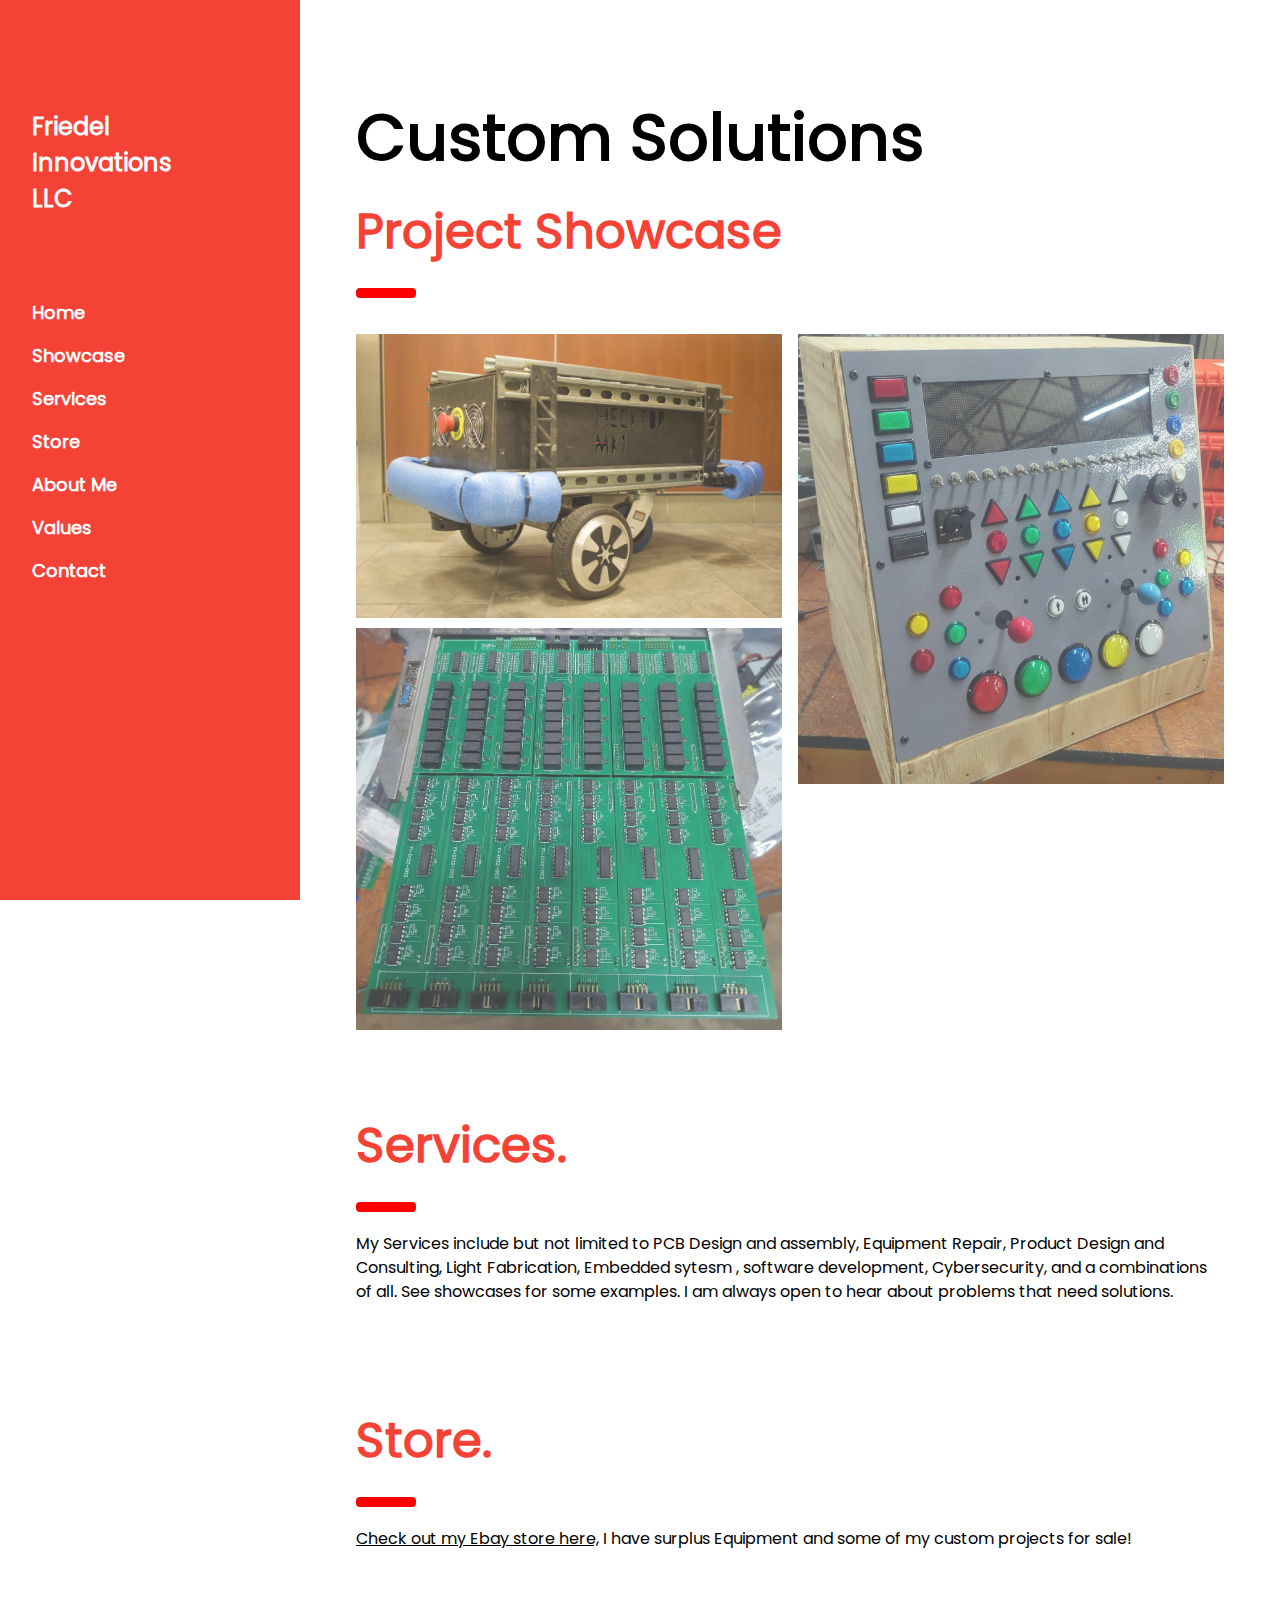
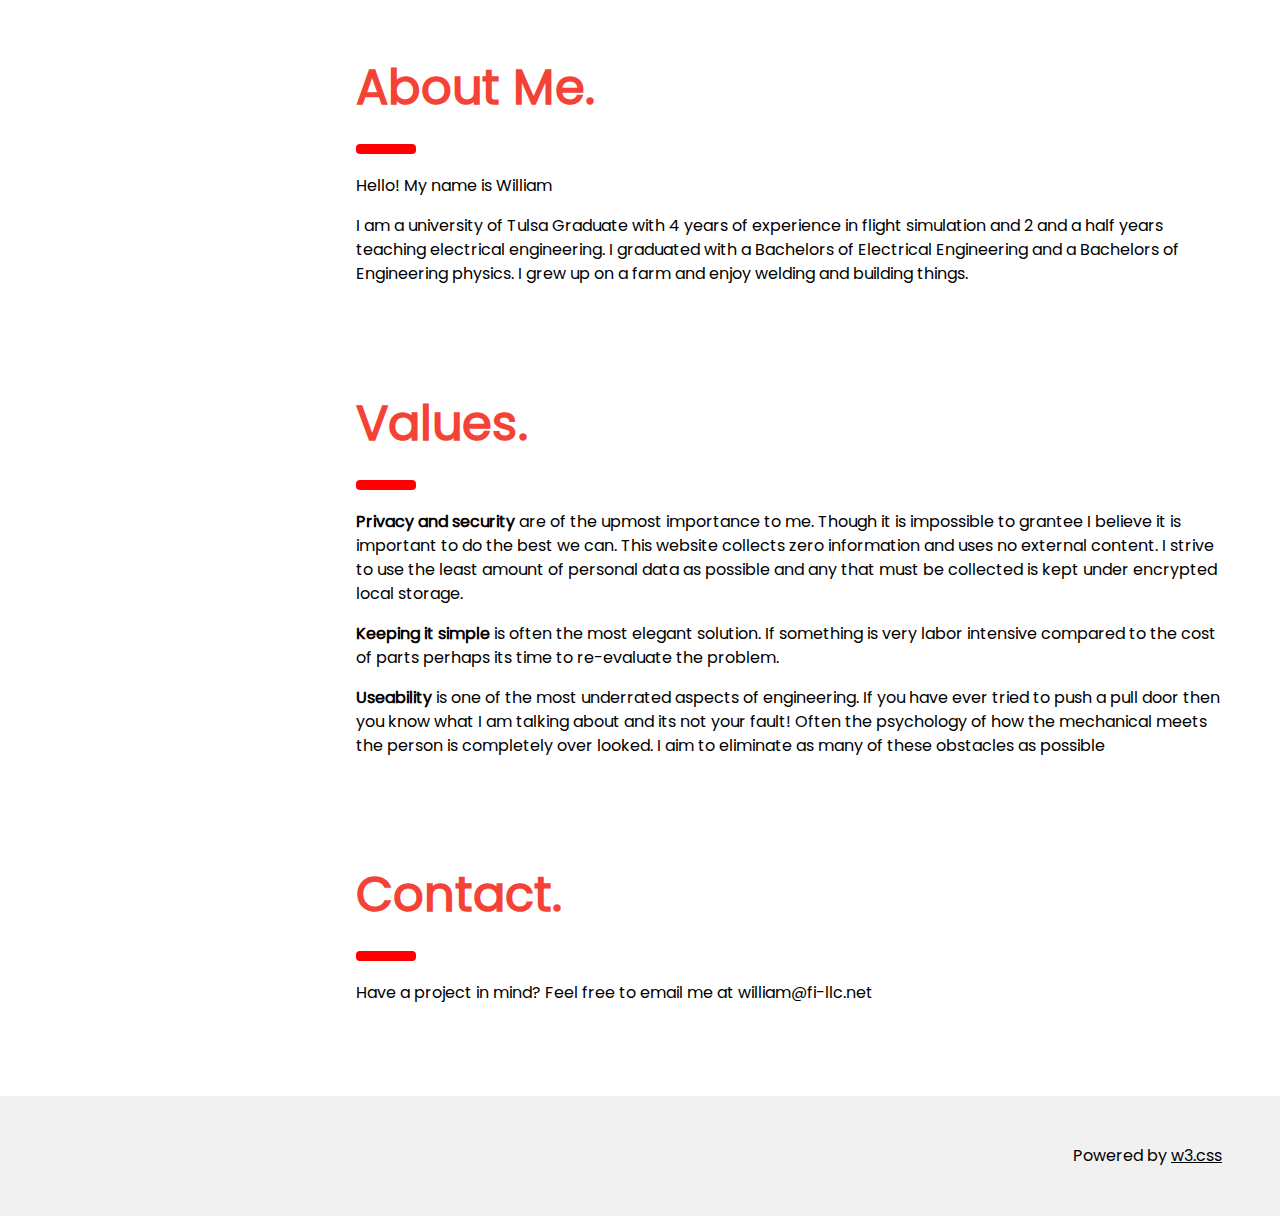
<file: index.html>
<!DOCTYPE html>
<html lang="en">
<head>
<title>FI-LLC</title>
<meta charset="UTF-8">
<meta name="viewport" content="width=device-width, initial-scale=1">
<link rel="stylesheet" href="w3.css">
<link rel="stylesheet" href="gf.css">
<style>
body,h1,h2,h3,h4,h5 {font-family: "Poppins", sans-serif}
body {font-size:16px;}
.w3-half img{margin-bottom:-6px;margin-top:16px;opacity:0.8;cursor:pointer}
.w3-half img:hover{opacity:1}
</style>
</head>
<body>

<!-- Sidebar/menu -->
<nav class="w3-sidebar w3-red w3-collapse w3-top w3-large w3-padding" style="z-index:3;width:300px;font-weight:bold;" id="mySidebar"><br>
  <a href="javascript:void(0)" onclick="w3_close()" class="w3-button w3-hide-large w3-display-topleft" style="width:100%;font-size:22px">Close Menu</a>
  <div class="w3-container">
    <h3 class="w3-padding-64"><b>Friedel<br>Innovations<br>LLC</b></h3>
  </div>
  <div class="w3-bar-block">
    <a href="#" onclick="w3_close()" class="w3-bar-item w3-button w3-hover-white">Home</a> 
    <a href="#showcase" onclick="w3_close()" class="w3-bar-item w3-button w3-hover-white">Showcase</a> 
    <a href="#services" onclick="w3_close()" class="w3-bar-item w3-button w3-hover-white">Services</a> 
    <a href="#store" onclick="w3_close()" class="w3-bar-item w3-button w3-hover-white">Store</a> 
    <a href="#about" onclick="w3_close()" class="w3-bar-item w3-button w3-hover-white">About Me</a> 
    <a href="#values" onclick="w3_close()" class="w3-bar-item w3-button w3-hover-white">Values</a> 
    <a href="#contact" onclick="w3_close()" class="w3-bar-item w3-button w3-hover-white">Contact</a>
  </div>
</nav>

<!-- Top menu on small screens -->
<header class="w3-container w3-top w3-hide-large w3-red w3-xlarge w3-padding">
  <a href="javascript:void(0)" class="w3-button w3-red w3-margin-right" onclick="w3_open()">☰</a>
  <span>Friedel Innovations LLC</span>
</header>

<!-- Overlay effect when opening sidebar on small screens -->
<div class="w3-overlay w3-hide-large" onclick="w3_close()" style="cursor:pointer" title="close side menu" id="myOverlay"></div>

<!-- !PAGE CONTENT! -->
<div class="w3-main" style="margin-left:340px;margin-right:40px">

  <!-- Header -->
  <div class="w3-container" style="margin-top:80px" id="showcase">
    <h1 class="w3-jumbo"><b>Custom Solutions</b></h1>
    <h1 class="w3-xxxlarge w3-text-red"><b>Project Showcase</b></h1>
    <hr style="width:50px;border:5px solid red" class="w3-round">
  </div>
  
  <!-- Photo grid (modal) -->
  <div class="w3-row-padding">
    <div class="w3-half">
      <img src="images/mrtp.png" style="width:100%" onclick="onClick(this)" alt="Robotic Test Platform">
      <img src="images/custpcb.jpeg" style="width:100%" onclick="onClick(this)" alt="Custom Circuit board">
      <!-- <img src="images/mrtp.png" style="width:100%" onclick="onClick(this)" alt="White walls with designer chairs"> -->
    </div>

    <div class="w3-half">
      <img src="images/bbybtnbrd.jpeg" style="width:100%" onclick="onClick(this)" alt="My childs custom toy">
      <!-- <img src="images/mrtp.png" style="width:100%" onclick="onClick(this)" alt="Bedroom and office in one space">
      <img src="images/mrtp.png" style="width:100%" onclick="onClick(this)" alt="Scandinavian design"> -->
    </div>
  </div>

  <!-- Modal for full size images on click-->
  <div id="modal01" class="w3-modal w3-black" style="padding-top:0" onclick="this.style.display='none'">
    <span class="w3-button w3-black w3-xxlarge w3-display-topright">×</span>
    <div class="w3-modal-content w3-animate-zoom w3-center w3-transparent w3-padding-64">
      <img id="img01" class="w3-image">
      <p id="caption"></p>
    </div>
  </div>

  <!-- Services -->
  <div class="w3-container" id="services" style="margin-top:75px">
    <h1 class="w3-xxxlarge w3-text-red"><b>Services.</b></h1>
    <hr style="width:50px;border:5px solid red" class="w3-round">
    <p>My Services include but not limited to PCB Design and assembly, Equipment Repair, Product Design and Consulting, Light Fabrication, Embedded sytesm
       , software development, Cybersecurity, and a combinations of all.  See showcases for some examples.  I am always open to hear about problems that need solutions.</p>
  </div>

    <!-- Store -->
    <div class="w3-container" id="store" style="margin-top:75px">
      <h1 class="w3-xxxlarge w3-text-red"><b>Store.</b></h1>
      <hr style="width:50px;border:5px solid red" class="w3-round">
      <p> <a href="https://www.ebay.com/usr/fi_surplus_and_scrap">Check out my Ebay store here,</a>  I have surplus Equipment and some of my custom projects for sale!</p>
      
      
    </div>
  
  <!-- About Me -->
  <div class="w3-container" id="about" style="margin-top:75px">
    <h1 class="w3-xxxlarge w3-text-red"><b>About Me.</b></h1>
    <hr style="width:50px;border:5px solid red" class="w3-round">
    <p>Hello! My name is William</p>
    <p>I am a university of Tulsa Graduate with 4 years of experience in flight simulation and 2 and a half years teaching electrical engineering.  I graduated with a
      Bachelors of Electrical Engineering and a Bachelors of Engineering physics.  I grew up on a farm and enjoy welding and building things.
    </p>
  </div>

  

  <!-- Values -->
  <div class="w3-container" id="values" style="margin-top:75px">
    <h1 class="w3-xxxlarge w3-text-red"><b>Values.</b></h1>
    <hr style="width:50px;border:5px solid red" class="w3-round">
    <p>
      <b>Privacy and security</b> are of the upmost importance to me.  Though it is impossible to grantee I believe it is important to do the best we can. 
      This website collects zero information and uses no external content.  I strive to use the least amount of personal data as possible and any 
      that must be collected is kept under encrypted local storage. 
    </p>
    <p>
      <b>Keeping it simple</b> is often the most elegant solution.  If something is very labor intensive compared to the cost of parts perhaps its 
      time to re-evaluate the problem.
    </p>
    <p>
      <b>Useability</b> is one of the most underrated aspects of engineering.  If you have ever tried to push a pull door then you know what I am
      talking about and its not your fault!  Often the psychology of how the mechanical meets the person is completely over looked.  I aim to eliminate
      as many of these obstacles as possible
    </p>
  </div>

  <div class="w3-row-padding">
    
  </div>
  
  <!-- Contact -->
  <div class="w3-container" id="contact" style="margin-top:75px">
    <h1 class="w3-xxxlarge w3-text-red"><b>Contact.</b></h1>
    <hr style="width:50px;border:5px solid red" class="w3-round">
    <p>Have a project in mind? Feel free to email me at william@fi-llc.net</p>
   
  </div>

<!-- End page content -->
</div>

<!-- W3.CSS Container -->
<div class="w3-light-grey w3-container w3-padding-32" style="margin-top:75px;padding-right:58px"><p class="w3-right">Powered by <a href="https://www.w3schools.com/w3css/default.asp" title="W3.CSS" target="_blank" class="w3-hover-opacity">w3.css</a></p></div>

<script>
// Script to open and close sidebar
function w3_open() {
  document.getElementById("mySidebar").style.display = "block";
  document.getElementById("myOverlay").style.display = "block";
}
 
function w3_close() {
  document.getElementById("mySidebar").style.display = "none";
  document.getElementById("myOverlay").style.display = "none";
}

// Modal Image Gallery
function onClick(element) {
  document.getElementById("img01").src = element.src;
  document.getElementById("modal01").style.display = "block";
  var captionText = document.getElementById("caption");
  captionText.innerHTML = element.alt;
}
</script>

</body>
</html>

<!-- Hello There!  want a job? email me at ghe338ek@fi-llc.net -->
</file>
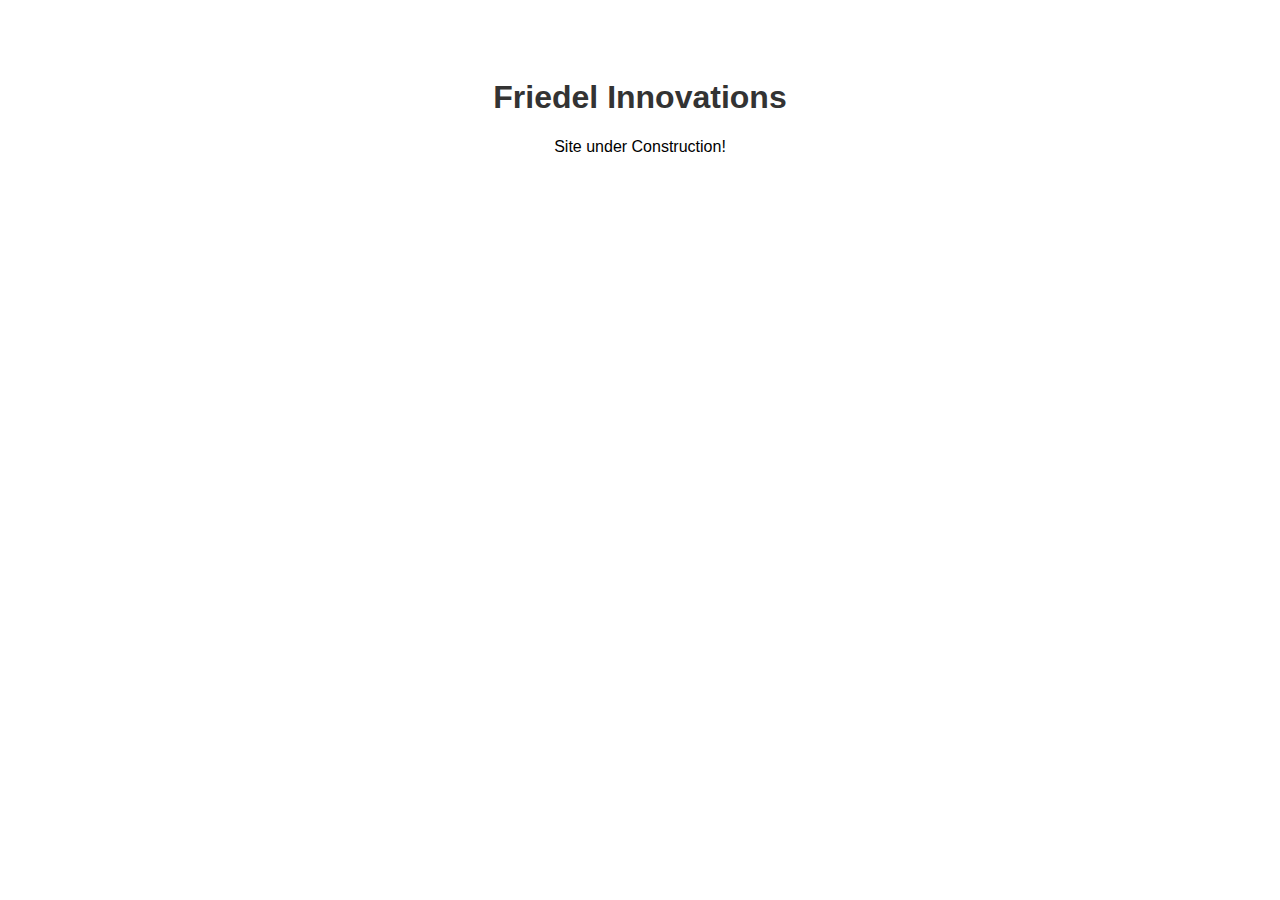
<file: construction.html>
<!DOCTYPE html>
<html lang="en">
<head>
    <meta charset="UTF-8">
    <meta name="viewport" content="width=device-width, initial-scale=1.0">
    <title>FI-LLC</title>
    <style>
        body {
            font-family: Arial, sans-serif;
            text-align: center;
            padding: 50px;
        }
        h1 {
            color: #333;
        }
    </style>
</head>
<body>
    <h1>Friedel Innovations</h1>
    <p>Site under Construction!</p>
</body>
</html>
</file>
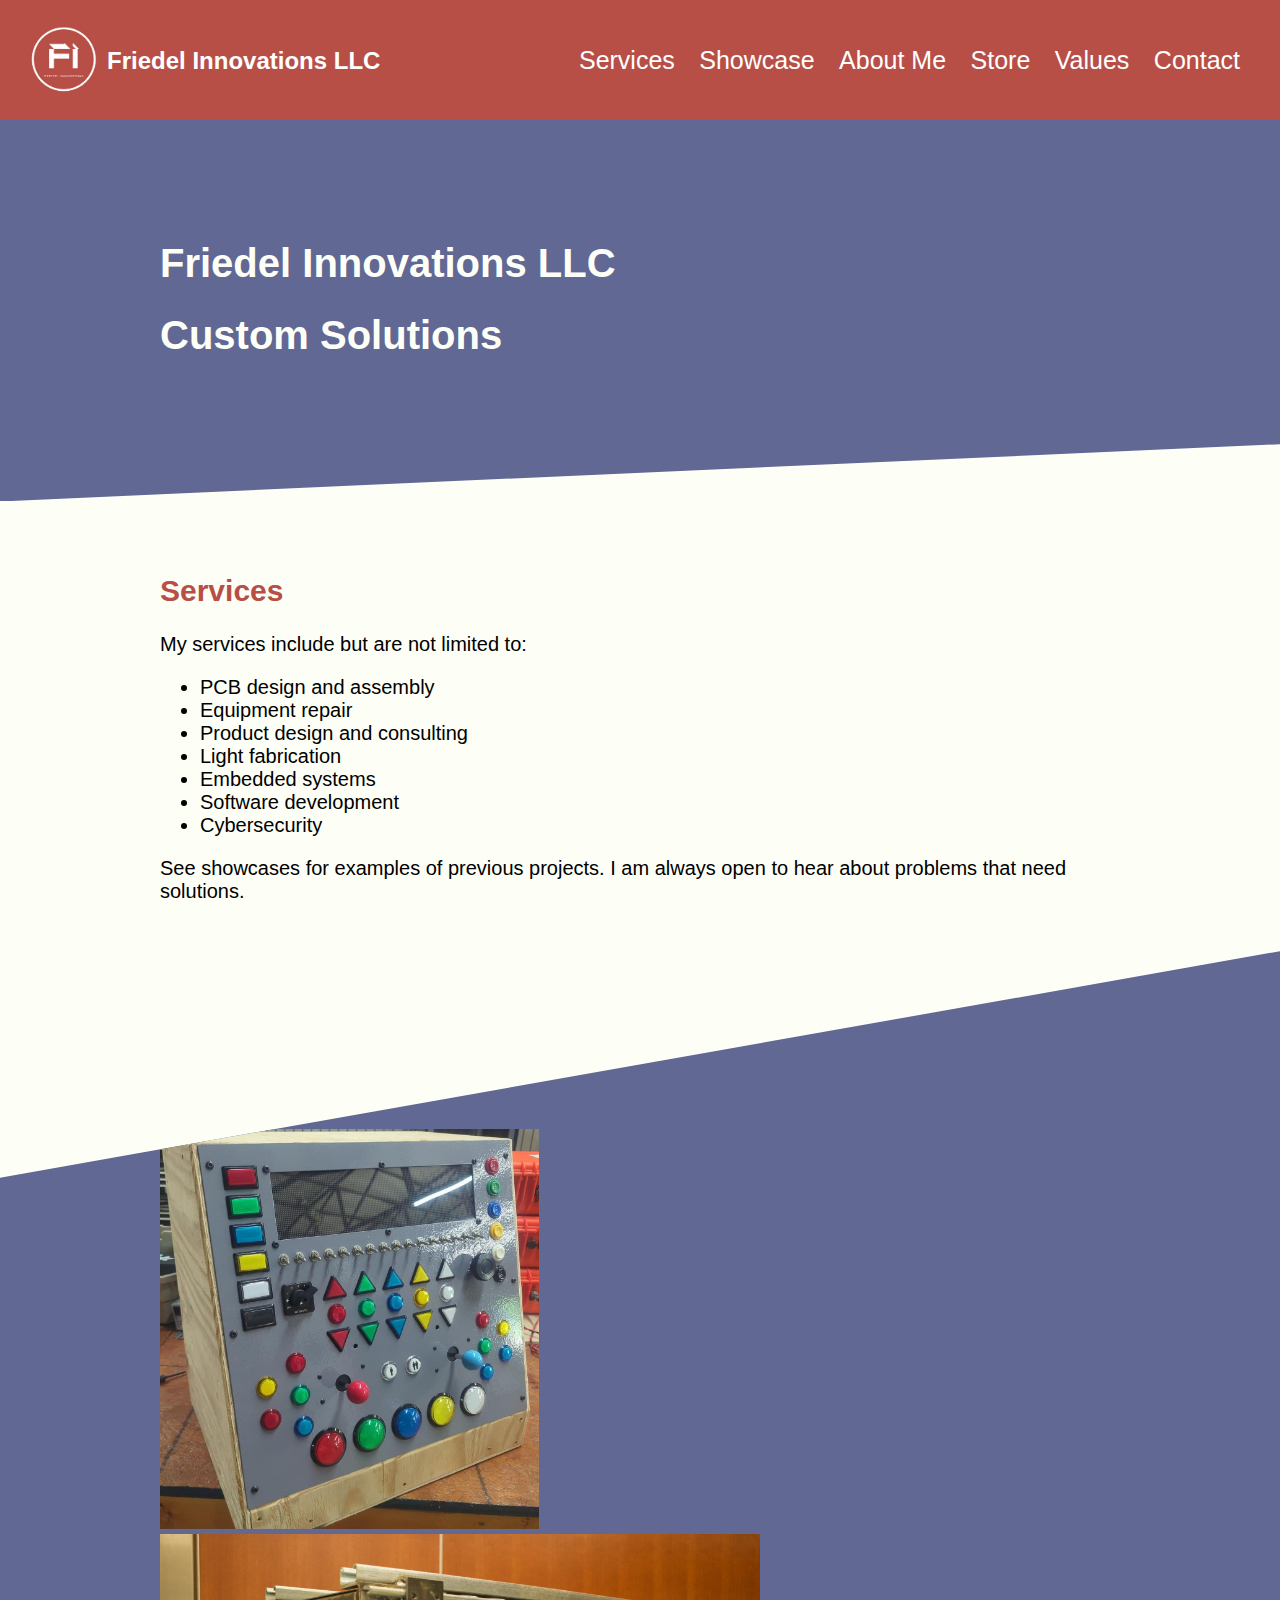
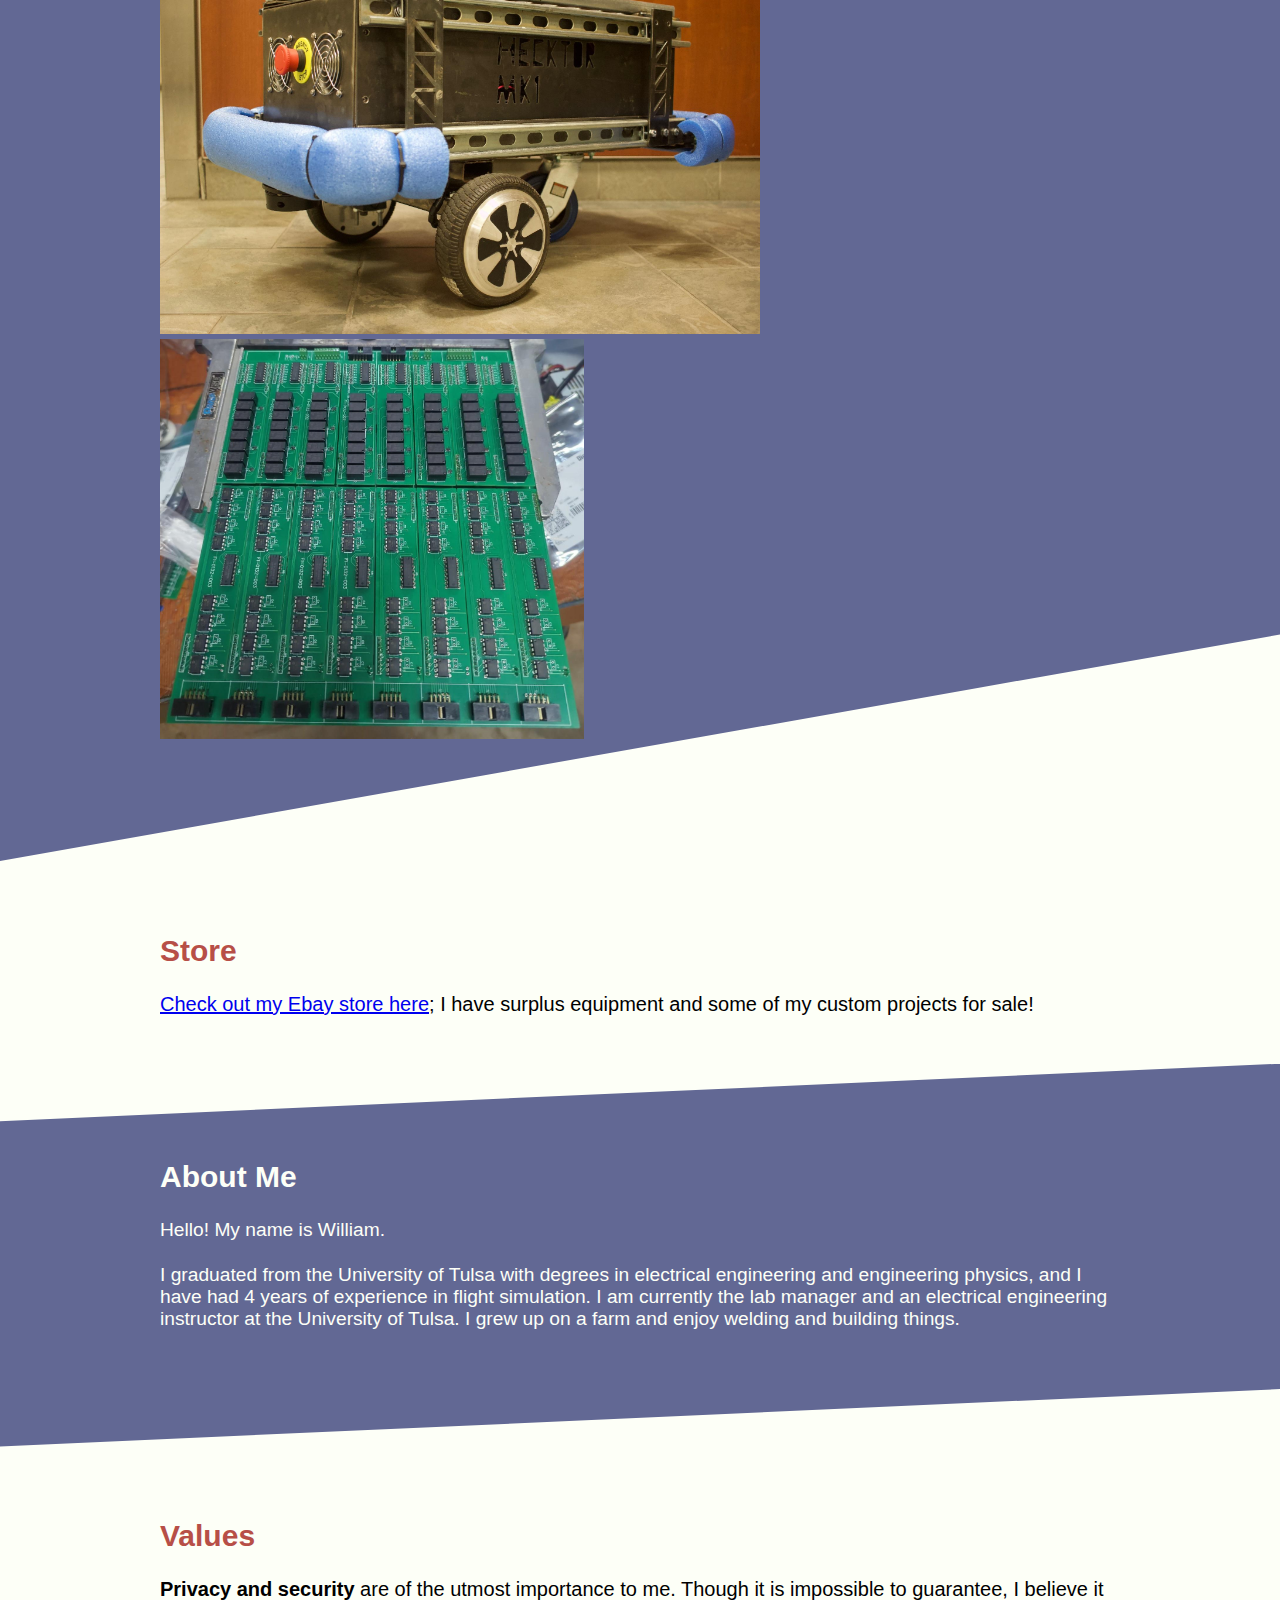
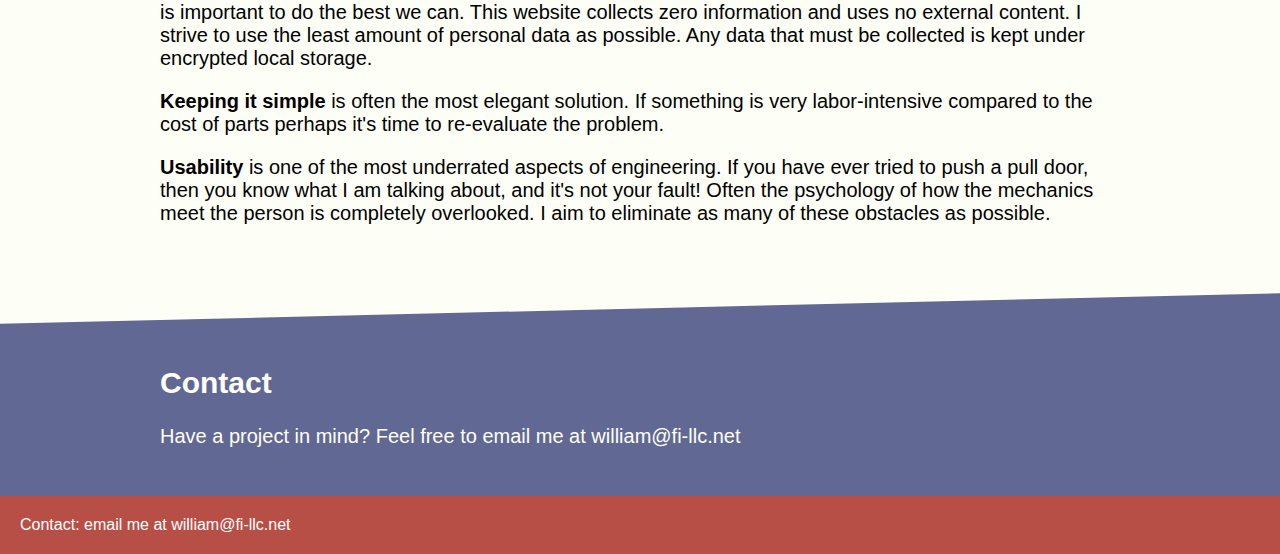
<file: Home.html>
<!DOCTYPE html>
<html>
	<head profile = "logo.jpg">
		<meta charset="UTF-8">
		<link rel = "icon" type = "image/png" href = "logo.jpg">
		<title>FI-LLC</title>
		<link rel = "stylesheet" type = "text/css" href = "styles.css">
		<meta name="viewport" content="width=device-width, initial-scale=1.0">
	</head>
	
	<body>
		<header>
			<div class = "logo"><a href = "Home.html"><img src = "logo1.jpg" height = 80 /><span>Friedel Innovations LLC</span></a></div>
			<div class = "links">
				<a href="#services">Services</a>
				<a href="showcase.html">Showcase</a>
				<a href="#about">About Me</a>
				<a href="#store">Store</a>
				<a href="#values">Values</a>
				<a href="#contact" >Contact</a>
			</div>
		</header>
			
		<main>
			<div class = "slanted-top-box">
				<br>
				<br>
				<h1> Friedel Innovations LLC</h1>
				<h1> Custom Solutions</h1>
				<br>
				<br>
				<br>
			</div>
			<div class = "text">
				<h2 id = "services">Services</h2>
					My services include but are not limited to: 
					<ul>
						<li>PCB design and assembly </li>
						<li>Equipment repair
						<li>Product design and consulting</li> 
						<li>Light fabrication</li>
						<li>Embedded systems</li>
						<li>Software development</li>
						<li>Cybersecurity</li>
					</ul>
					See showcases for examples of previous projects. 
					I am always open to hear about problems that need solutions.
			</div>
			<div class = "slanted-box">
				<br>
				<br>
				<h2 id = "showcase" style = "color: #FDFFF7;">Showcase</h2>
					<img src = "childsToy.jpeg" alt = "My child's toy" height = "400px">
					<img src = "RoboticTest.png" alt = "Robotic Test Platform" height = "400px">
					<img src = "custpcb.jpeg" alt = "Custom Circuit Board" height = "400px">
				<br>
				<br>
				<br>
				<br>
			</div>
			<div class = "text">
				<h2 id = "store">Store</h2>
					 <a href = "https://www.ebay.com/usr/fi_surplus_and_scrap">Check out my Ebay store here</a>; 
					 I have surplus equipment and some of my custom projects for sale!
			</div>
			<div class = "slanted-box">
				<br>
			<h2 id = "about" style = "color: #FDFFF7;">About Me</h2>
				<p> Hello! My name is William.</p>
				<br>
				<p>I graduated from the University of Tulsa with degrees in electrical engineering and engineering physics, and I have had 4 years of experience in flight simulation.
            	I am currently the lab manager and an electrical engineering instructor at the University of Tulsa.
            	I grew up on a farm and enjoy welding and building things.</p> 
				<br>
				<br>
				<br>
			</div>
			<div class = "text">
			<h2 id = "values">Values</h2>
				<p><b>Privacy and security</b> are of the utmost importance to me. 
				Though it is impossible to guarantee, I believe it is important to do the best we can. 
				This website collects zero information and uses no external content.
				<!-- i lost the game --!>
				I strive to use the least amount of personal data as possible. 
				Any data that must be collected is kept under encrypted local storage. </p>
				<p><b>Keeping it simple</b> is often the most elegant solution. 
				If something is very labor-intensive compared to the cost of parts perhaps it's time to re-evaluate the problem.</p>
				<p><b>Usability</b> is one of the most underrated aspects of engineering. 
				If you have ever tried to push a pull door, then you know what I am talking about, and it's not your fault! 
				Often the psychology of how the mechanics meet the person is completely overlooked. 
				I aim to eliminate as many of these obstacles as possible. </p>
			</div>
			<div class = "slanted-bottom-box">
			<h2 id = "contact" style = "color: #FDFFF7;">Contact</h2>
				Have a project in mind? Feel free to email me at william@fi-llc.net
			</div>
		</main>
		<footer>
			Contact: email me at william@fi-llc.net
		</footer>
	</body>
</html>

<!-- Hello there! Want a job? Email me at ghe338ek@fi-llc.net -->
</file>
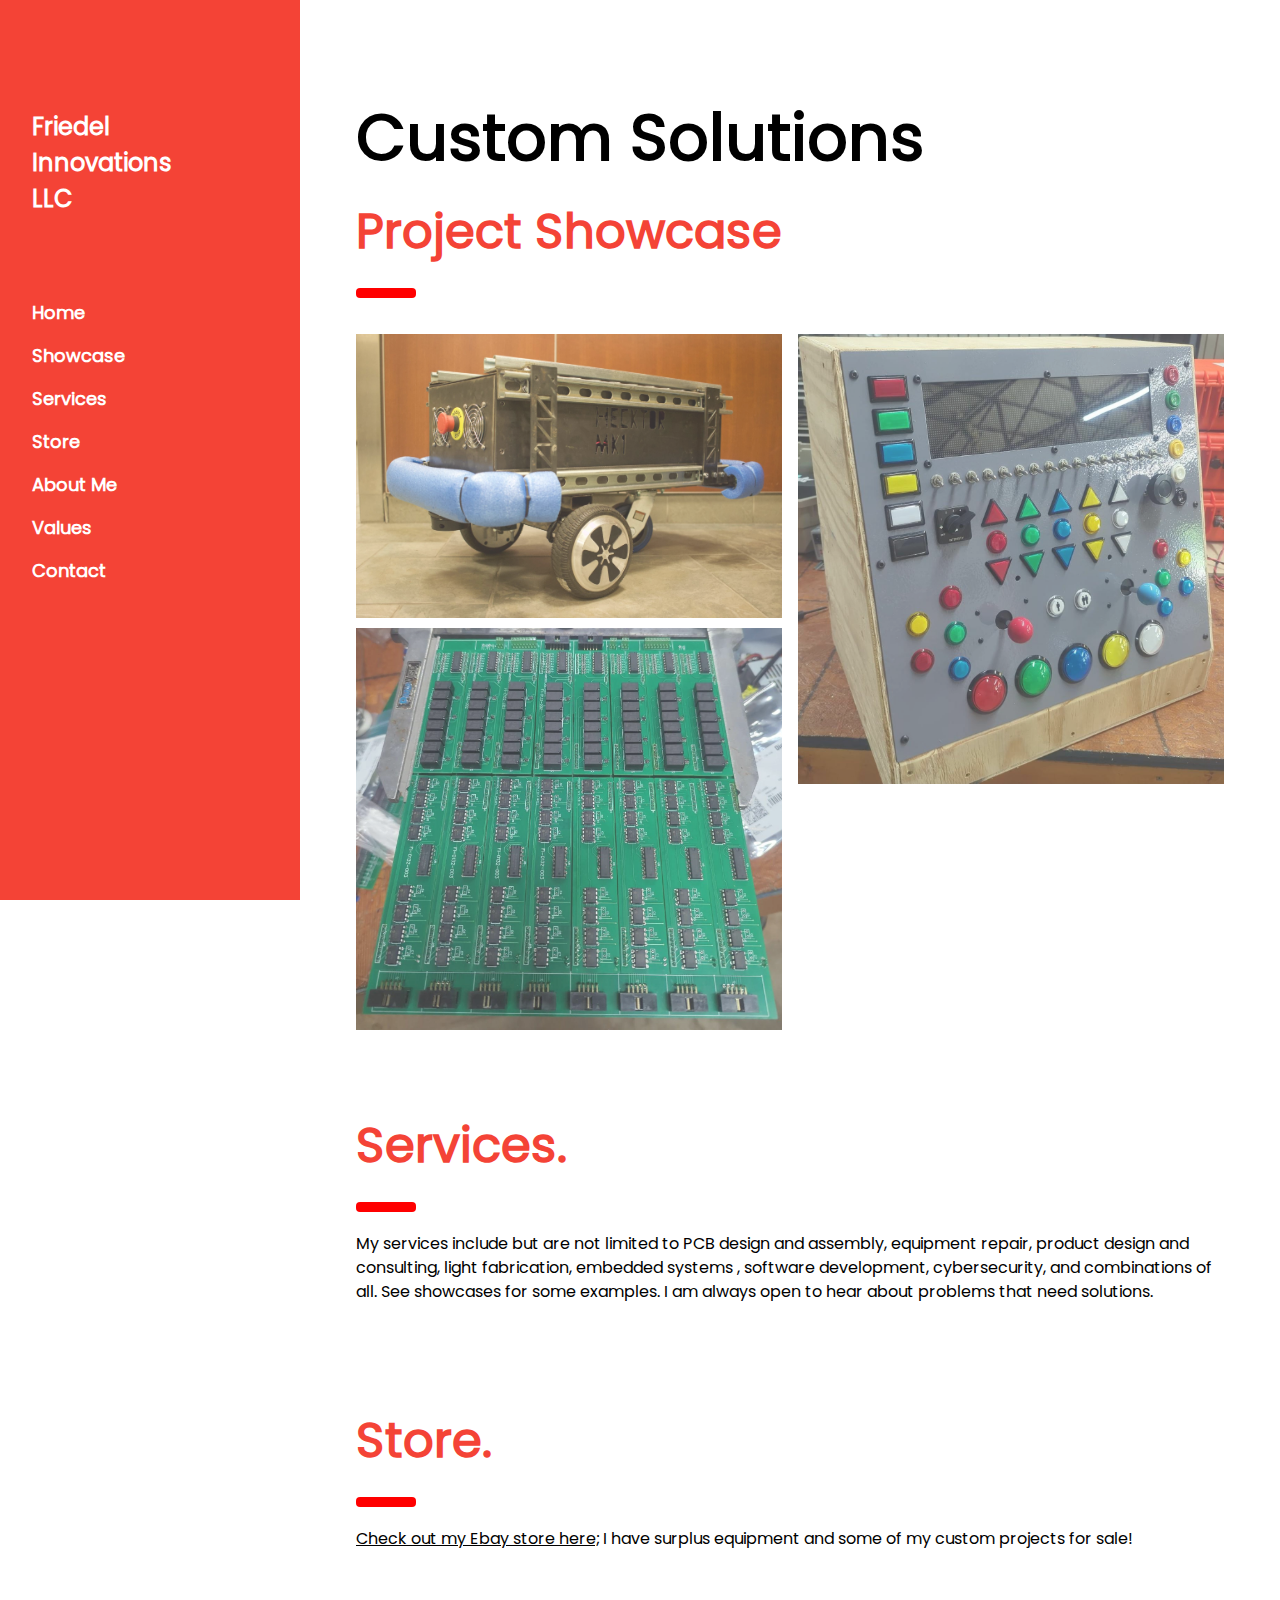
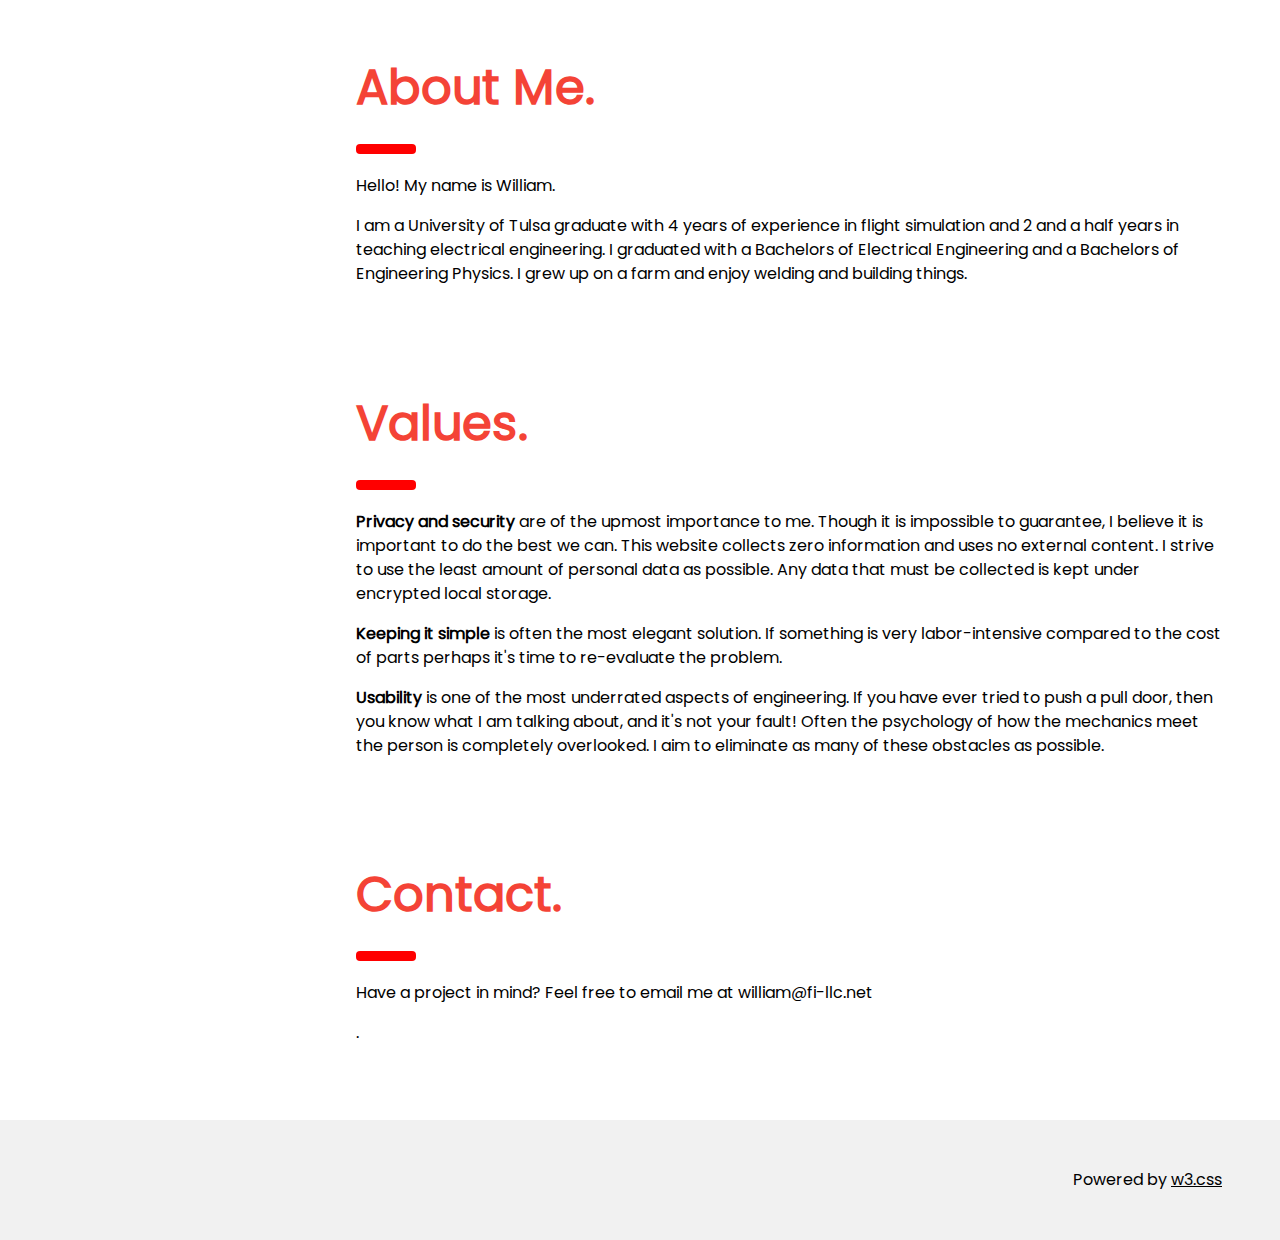
<file: main.html>
<!DOCTYPE html>
<html lang="en">
<head>
<title>FI-LLC</title>
<meta charset="UTF-8">
<meta name="viewport" content="width=device-width, initial-scale=1">
<link rel="stylesheet" href="w3.css">
<link rel="stylesheet" href="gf.css">
<style>
body,h1,h2,h3,h4,h5 {font-family: "Poppins", sans-serif}
body {font-size:16px;}
.w3-half img{margin-bottom:-6px;margin-top:16px;opacity:0.8;cursor:pointer}
.w3-half img:hover{opacity:1}
</style>
</head>
<body>

<!-- Sidebar/menu -->
<nav class="w3-sidebar w3-red w3-collapse w3-top w3-large w3-padding" style="z-index:3;width:300px;font-weight:bold;" id="mySidebar"><br>
  <a href="javascript:void(0)" onclick="w3_close()" class="w3-button w3-hide-large w3-display-topleft" style="width:100%;font-size:22px">Close Menu</a>
  <div class="w3-container">
    <h3 class="w3-padding-64"><b>Friedel<br>Innovations<br>LLC</b></h3>
  </div>
  <div class="w3-bar-block">
    <a href="#" onclick="w3_close()" class="w3-bar-item w3-button w3-hover-white">Home</a> 
    <a href="#showcase" onclick="w3_close()" class="w3-bar-item w3-button w3-hover-white">Showcase</a> 
    <a href="#services" onclick="w3_close()" class="w3-bar-item w3-button w3-hover-white">Services</a> 
    <a href="#store" onclick="w3_close()" class="w3-bar-item w3-button w3-hover-white">Store</a> 
    <a href="#about" onclick="w3_close()" class="w3-bar-item w3-button w3-hover-white">About Me</a> 
    <a href="#values" onclick="w3_close()" class="w3-bar-item w3-button w3-hover-white">Values</a> 
    <a href="#contact" onclick="w3_close()" class="w3-bar-item w3-button w3-hover-white">Contact</a>
  </div>
</nav>

<!-- Top menu on small screens -->
<header class="w3-container w3-top w3-hide-large w3-red w3-xlarge w3-padding">
  <a href="javascript:void(0)" class="w3-button w3-red w3-margin-right" onclick="w3_open()">☰</a>
  <span>Friedel Innovations LLC</span>
</header>

<!-- Overlay effect when opening sidebar on small screens -->
<div class="w3-overlay w3-hide-large" onclick="w3_close()" style="cursor:pointer" title="close side menu" id="myOverlay"></div>

<!-- !PAGE CONTENT! -->
<div class="w3-main" style="margin-left:340px;margin-right:40px">

  <!-- Header -->
  <div class="w3-container" style="margin-top:80px" id="showcase">
    <h1 class="w3-jumbo"><b>Custom Solutions</b></h1>
    <h1 class="w3-xxxlarge w3-text-red"><b>Project Showcase</b></h1>
    <hr style="width:50px;border:5px solid red" class="w3-round">
  </div>
  
  <!-- Photo grid (modal) -->
  <div class="w3-row-padding">
    <div class="w3-half">
      <img src="images/mrtp.png" style="width:100%" onclick="onClick(this)" alt="Robotic Test Platform">
      <img src="images/custpcb.jpeg" style="width:100%" onclick="onClick(this)" alt="Custom Circuit board">
      <!-- <img src="images/mrtp.png" style="width:100%" onclick="onClick(this)" alt="White walls with designer chairs"> -->
    </div>

    <div class="w3-half">
      <img src="images/bbybtnbrd.jpeg" style="width:100%" onclick="onClick(this)" alt="My childs custom toy">
      <!-- <img src="images/mrtp.png" style="width:100%" onclick="onClick(this)" alt="Bedroom and office in one space">
      <img src="images/mrtp.png" style="width:100%" onclick="onClick(this)" alt="Scandinavian design"> -->
    </div>
  </div>

  <!-- Modal for full size images on click-->
  <div id="modal01" class="w3-modal w3-black" style="padding-top:0" onclick="this.style.display='none'">
    <span class="w3-button w3-black w3-xxlarge w3-display-topright">×</span>
    <div class="w3-modal-content w3-animate-zoom w3-center w3-transparent w3-padding-64">
      <img id="img01" class="w3-image">
      <p id="caption"></p>
    </div>
  </div>

  <!-- Services -->
  <div class="w3-container" id="services" style="margin-top:75px">
    <h1 class="w3-xxxlarge w3-text-red"><b>Services.</b></h1>
    <hr style="width:50px;border:5px solid red" class="w3-round">
    <p>My services include but are not limited to PCB design and assembly, equipment repair, product design and consulting, light fabrication, embedded systems
       , software development, cybersecurity, and combinations of all.  See showcases for some examples.  I am always open to hear about problems that need solutions.</p>
  </div>

    <!-- Store -->
    <div class="w3-container" id="store" style="margin-top:75px">
      <h1 class="w3-xxxlarge w3-text-red"><b>Store.</b></h1>
      <hr style="width:50px;border:5px solid red" class="w3-round">
      <p> <a href="https://www.ebay.com/usr/fi_surplus_and_scrap">Check out my Ebay store here;</a>  I have surplus equipment and some of my custom projects for sale!</p>
      
      
    </div>
  
  <!-- About Me -->
  <div class="w3-container" id="about" style="margin-top:75px">
    <h1 class="w3-xxxlarge w3-text-red"><b>About Me.</b></h1>
    <hr style="width:50px;border:5px solid red" class="w3-round">
    <p>Hello! My name is William.</p>
    <p>I am a University of Tulsa graduate with 4 years of experience in flight simulation and 2 and a half years in teaching electrical engineering.  I graduated with a
      Bachelors of Electrical Engineering and a Bachelors of Engineering Physics.  I grew up on a farm and enjoy welding and building things.
    </p>
  </div>

  

  <!-- Values -->
  <div class="w3-container" id="values" style="margin-top:75px">
    <h1 class="w3-xxxlarge w3-text-red"><b>Values.</b></h1>
    <hr style="width:50px;border:5px solid red" class="w3-round">
    <p>
<!-- I lost the game!-->
      <b>Privacy and security</b> are of the upmost importance to me.  Though it is impossible to guarantee, I believe it is important to do the best we can. 
      This website collects zero information and uses no external content.  I strive to use the least amount of personal data as possible. Any data
      that must be collected is kept under encrypted local storage. 
    </p>
    <p>
      <b>Keeping it simple</b> is often the most elegant solution.  If something is very labor-intensive compared to the cost of parts perhaps it's 
      time to re-evaluate the problem.
    </p>
    <p>
      <b>Usability</b> is one of the most underrated aspects of engineering.  If you have ever tried to push a pull door, then you know what I am
      talking about, and it's not your fault! Often the psychology of how the mechanics meet the person is completely overlooked.  I aim to eliminate
      as many of these obstacles as possible.
    </p>
  </div>

  <div class="w3-row-padding">
    
  </div>
  
  <!-- Contact -->
  <div class="w3-container" id="contact" style="margin-top:75px">
    <h1 class="w3-xxxlarge w3-text-red"><b>Contact.</b></h1>
    <hr style="width:50px;border:5px solid red" class="w3-round">
    <p>Have a project in mind? Feel free to email me at william@fi-llc.net</p>.
   
  </div>

<!-- End page content -->
</div>

<!-- W3.CSS Container -->
<div class="w3-light-grey w3-container w3-padding-32" style="margin-top:75px;padding-right:58px"><p class="w3-right">Powered by <a href="https://www.w3schools.com/w3css/default.asp" title="W3.CSS" target="_blank" class="w3-hover-opacity">w3.css</a></p></div>

<script>
// Script to open and close sidebar
function w3_open() {
  document.getElementById("mySidebar").style.display = "block";
  document.getElementById("myOverlay").style.display = "block";
}
 
function w3_close() {
  document.getElementById("mySidebar").style.display = "none";
  document.getElementById("myOverlay").style.display = "none";
}

// Modal Image Gallery
function onClick(element) {
  document.getElementById("img01").src = element.src;
  document.getElementById("modal01").style.display = "block";
  var captionText = document.getElementById("caption");
  captionText.innerHTML = element.alt;
}
</script>

</body>
</html>

<!-- Hello There! want a job? email me at ghe338ek@fi-llc.net -->
</file>
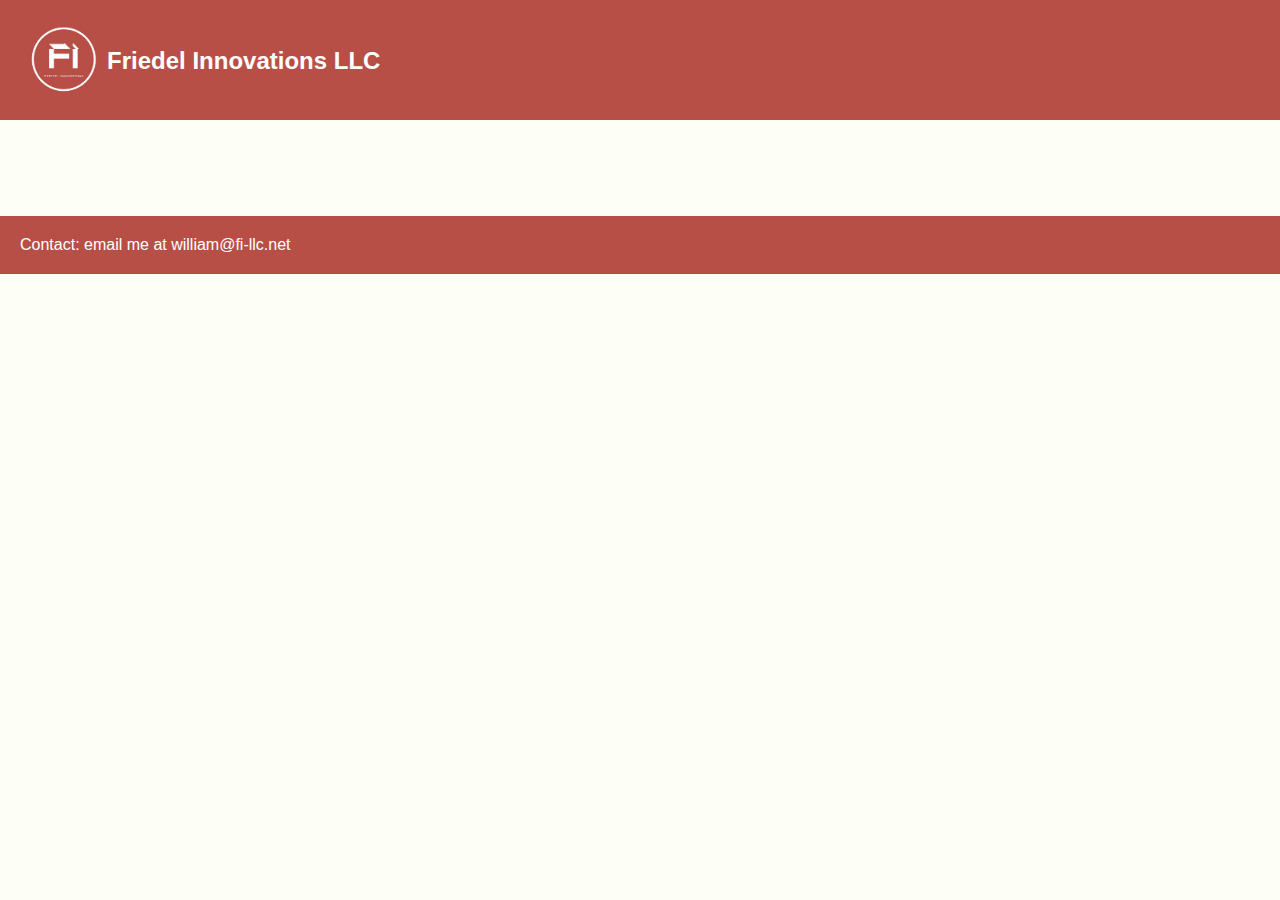
<file: showcase.html>
<!DOCTYPE html>
<html>
	<head profile = "logo.jpg">
		<meta charset="UTF-8">
		<link rel = "icon" type = "image/png" href = "logo.jpg">
		<title>FI-LLC</title>
		<link rel = "stylesheet" type = "text/css" href = "styles.css">
		<meta name="viewport" content="width=device-width, initial-scale=1.0">
	</head>
	
	<body>
		<header>
			<div class = "logo"><a href = "Home.html"><img src = "logo1.jpg" height = 80 /><span>Friedel Innovations LLC</span></a></div>
		</header>
			
		<main>
			<div class = "text">
			</div>
		</main>
		<footer>
			Contact: email me at william@fi-llc.net
		</footer>
	</body>
</html>
</file>
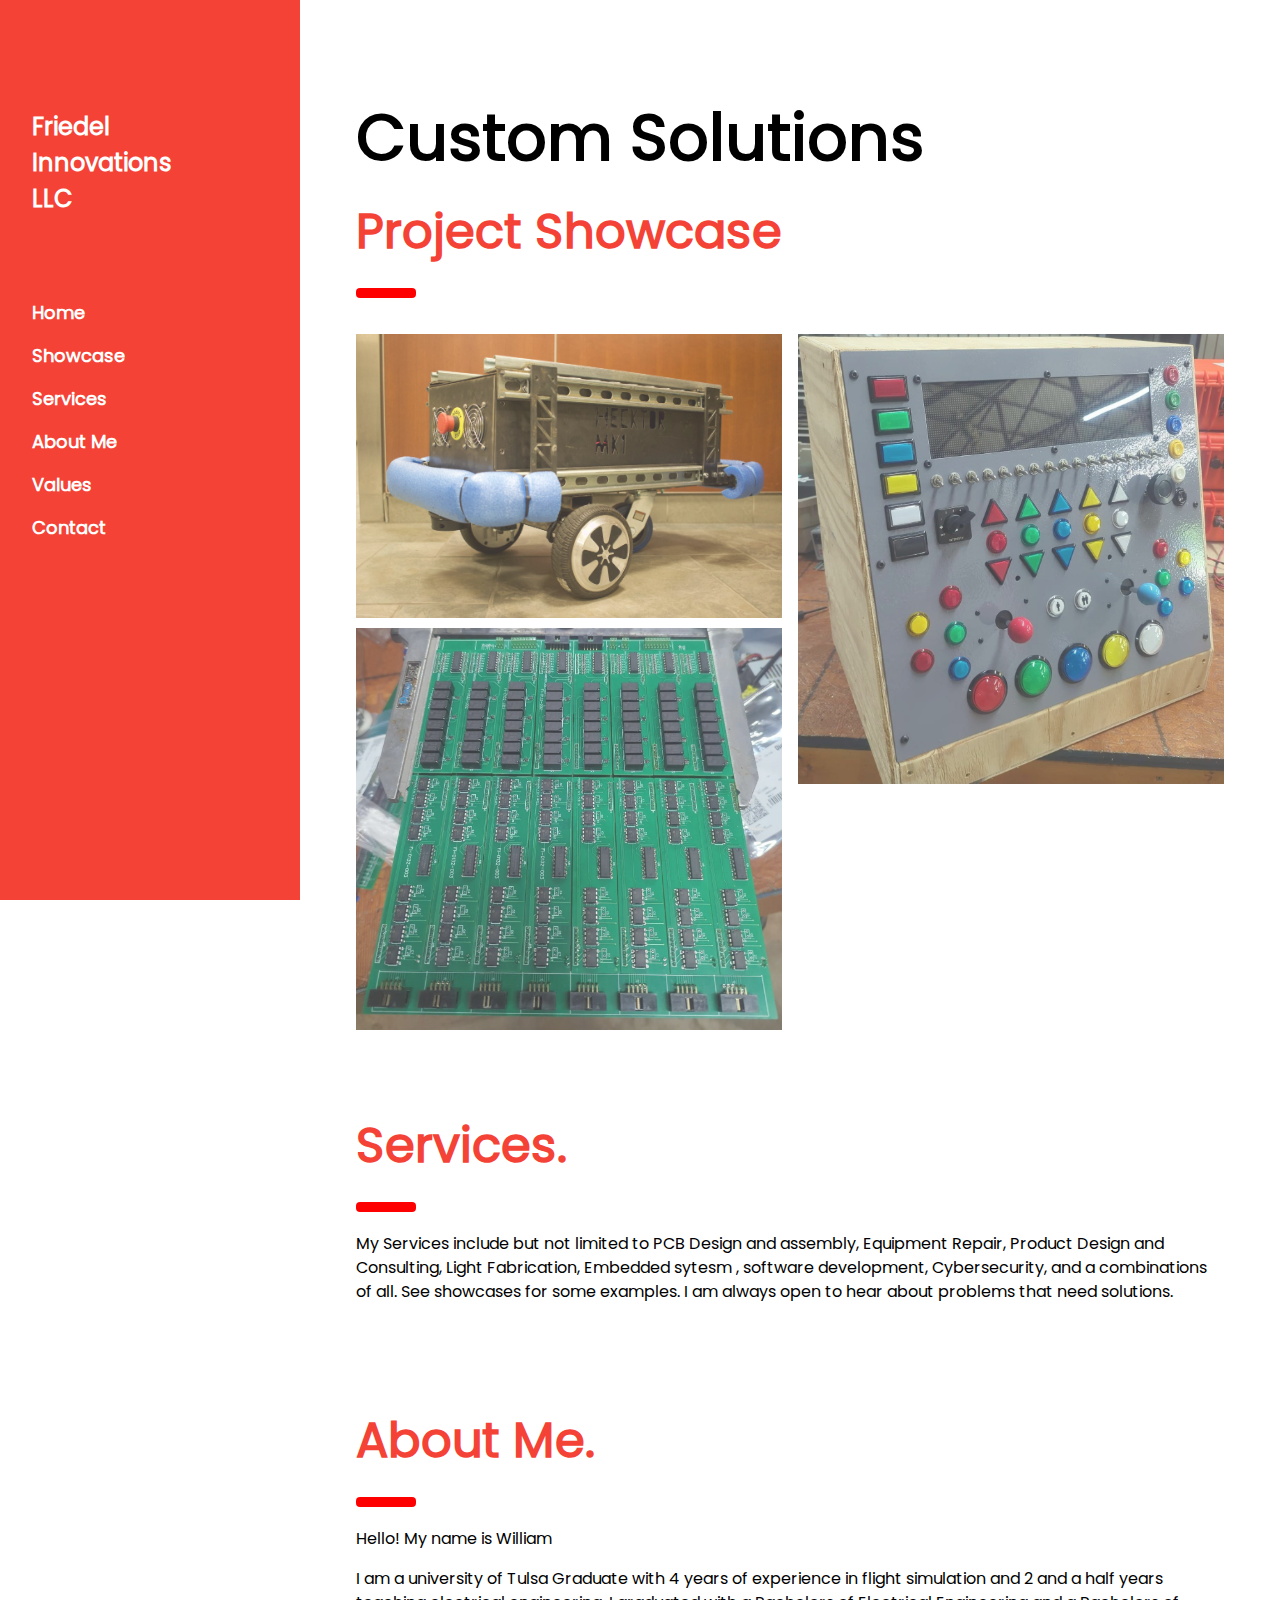
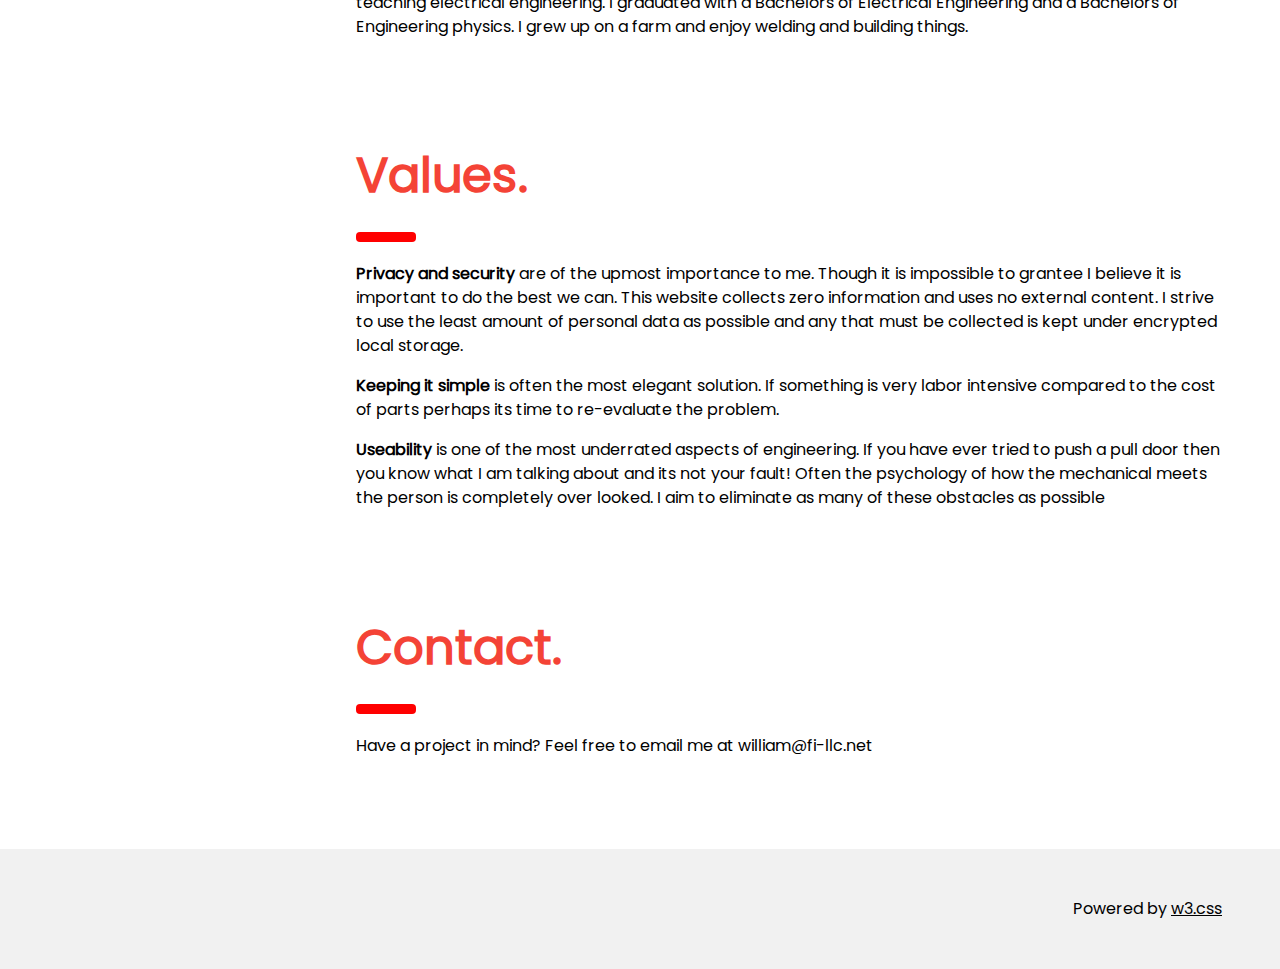
<file: test.html>
<!DOCTYPE html>
<html lang="en">
<head>
<title>FI-LLC</title>
<meta charset="UTF-8">
<meta name="viewport" content="width=device-width, initial-scale=1">
<link rel="stylesheet" href="w3.css">
<link rel="stylesheet" href="gf.css">
<style>
body,h1,h2,h3,h4,h5 {font-family: "Poppins", sans-serif}
body {font-size:16px;}
.w3-half img{margin-bottom:-6px;margin-top:16px;opacity:0.8;cursor:pointer}
.w3-half img:hover{opacity:1}
</style>
</head>
<body>

<!-- Sidebar/menu -->
<nav class="w3-sidebar w3-red w3-collapse w3-top w3-large w3-padding" style="z-index:3;width:300px;font-weight:bold;" id="mySidebar"><br>
  <a href="javascript:void(0)" onclick="w3_close()" class="w3-button w3-hide-large w3-display-topleft" style="width:100%;font-size:22px">Close Menu</a>
  <div class="w3-container">
    <h3 class="w3-padding-64"><b>Friedel<br>Innovations<br>LLC</b></h3>
  </div>
  <div class="w3-bar-block">
    <a href="#" onclick="w3_close()" class="w3-bar-item w3-button w3-hover-white">Home</a> 
    <a href="#showcase" onclick="w3_close()" class="w3-bar-item w3-button w3-hover-white">Showcase</a> 
    <a href="#services" onclick="w3_close()" class="w3-bar-item w3-button w3-hover-white">Services</a> 
    <a href="#about" onclick="w3_close()" class="w3-bar-item w3-button w3-hover-white">About Me</a> 
    <a href="#values" onclick="w3_close()" class="w3-bar-item w3-button w3-hover-white">Values</a> 
    <a href="#contact" onclick="w3_close()" class="w3-bar-item w3-button w3-hover-white">Contact</a>
  </div>
</nav>

<!-- Top menu on small screens -->
<header class="w3-container w3-top w3-hide-large w3-red w3-xlarge w3-padding">
  <a href="javascript:void(0)" class="w3-button w3-red w3-margin-right" onclick="w3_open()">☰</a>
  <span>Friedel Innovations LLC</span>
</header>

<!-- Overlay effect when opening sidebar on small screens -->
<div class="w3-overlay w3-hide-large" onclick="w3_close()" style="cursor:pointer" title="close side menu" id="myOverlay"></div>

<!-- !PAGE CONTENT! -->
<div class="w3-main" style="margin-left:340px;margin-right:40px">

  <!-- Header -->
  <div class="w3-container" style="margin-top:80px" id="showcase">
    <h1 class="w3-jumbo"><b>Custom Solutions</b></h1>
    <h1 class="w3-xxxlarge w3-text-red"><b>Project Showcase</b></h1>
    <hr style="width:50px;border:5px solid red" class="w3-round">
  </div>
  
  <!-- Photo grid (modal) -->
  <div class="w3-row-padding">
    <div class="w3-half">
      <img src="images/mrtp.png" style="width:100%" onclick="onClick(this)" alt="Robotic Test Platform">
      <img src="images/custpcb.jpeg" style="width:100%" onclick="onClick(this)" alt="Custom Circuit board">
      <!-- <img src="images/mrtp.png" style="width:100%" onclick="onClick(this)" alt="White walls with designer chairs"> -->
    </div>

    <div class="w3-half">
      <img src="images/bbybtnbrd.jpeg" style="width:100%" onclick="onClick(this)" alt="My childs custom toy">
      <!-- <img src="images/mrtp.png" style="width:100%" onclick="onClick(this)" alt="Bedroom and office in one space">
      <img src="images/mrtp.png" style="width:100%" onclick="onClick(this)" alt="Scandinavian design"> -->
    </div>
  </div>

  <!-- Modal for full size images on click-->
  <div id="modal01" class="w3-modal w3-black" style="padding-top:0" onclick="this.style.display='none'">
    <span class="w3-button w3-black w3-xxlarge w3-display-topright">×</span>
    <div class="w3-modal-content w3-animate-zoom w3-center w3-transparent w3-padding-64">
      <img id="img01" class="w3-image">
      <p id="caption"></p>
    </div>
  </div>

  <!-- Services -->
  <div class="w3-container" id="services" style="margin-top:75px">
    <h1 class="w3-xxxlarge w3-text-red"><b>Services.</b></h1>
    <hr style="width:50px;border:5px solid red" class="w3-round">
    <p>My Services include but not limited to PCB Design and assembly, Equipment Repair, Product Design and Consulting, Light Fabrication, Embedded sytesm
       , software development, Cybersecurity, and a combinations of all.  See showcases for some examples.  I am always open to hear about problems that need solutions.</p>
  </div>
  
  <!-- About Me -->
  <div class="w3-container" id="about" style="margin-top:75px">
    <h1 class="w3-xxxlarge w3-text-red"><b>About Me.</b></h1>
    <hr style="width:50px;border:5px solid red" class="w3-round">
    <p>Hello! My name is William</p>
    <p>I am a university of Tulsa Graduate with 4 years of experience in flight simulation and 2 and a half years teaching electrical engineering.  I graduated with a
      Bachelors of Electrical Engineering and a Bachelors of Engineering physics.  I grew up on a farm and enjoy welding and building things.
    </p>
  </div>

  

  <!-- Values -->
  <div class="w3-container" id="values" style="margin-top:75px">
    <h1 class="w3-xxxlarge w3-text-red"><b>Values.</b></h1>
    <hr style="width:50px;border:5px solid red" class="w3-round">
    <p>
      <b>Privacy and security</b> are of the upmost importance to me.  Though it is impossible to grantee I believe it is important to do the best we can. 
      This website collects zero information and uses no external content.  I strive to use the least amount of personal data as possible and any 
      that must be collected is kept under encrypted local storage. 
    </p>
    <p>
      <b>Keeping it simple</b> is often the most elegant solution.  If something is very labor intensive compared to the cost of parts perhaps its 
      time to re-evaluate the problem.
    </p>
    <p>
      <b>Useability</b> is one of the most underrated aspects of engineering.  If you have ever tried to push a pull door then you know what I am
      talking about and its not your fault!  Often the psychology of how the mechanical meets the person is completely over looked.  I aim to eliminate
      as many of these obstacles as possible
    </p>
  </div>

  <div class="w3-row-padding">
    
  </div>
  
  <!-- Contact -->
  <div class="w3-container" id="contact" style="margin-top:75px">
    <h1 class="w3-xxxlarge w3-text-red"><b>Contact.</b></h1>
    <hr style="width:50px;border:5px solid red" class="w3-round">
    <p>Have a project in mind? Feel free to email me at william@fi-llc.net</p>
   
  </div>

<!-- End page content -->
</div>

<!-- W3.CSS Container -->
<div class="w3-light-grey w3-container w3-padding-32" style="margin-top:75px;padding-right:58px"><p class="w3-right">Powered by <a href="https://www.w3schools.com/w3css/default.asp" title="W3.CSS" target="_blank" class="w3-hover-opacity">w3.css</a></p></div>

<script>
// Script to open and close sidebar
function w3_open() {
  document.getElementById("mySidebar").style.display = "block";
  document.getElementById("myOverlay").style.display = "block";
}
 
function w3_close() {
  document.getElementById("mySidebar").style.display = "none";
  document.getElementById("myOverlay").style.display = "none";
}

// Modal Image Gallery
function onClick(element) {
  document.getElementById("img01").src = element.src;
  document.getElementById("modal01").style.display = "block";
  var captionText = document.getElementById("caption");
  captionText.innerHTML = element.alt;
}
</script>

</body>
</html>

<!-- Hello There!  want a job? email me at ghe338ek@fi-llc.net -->
</file>
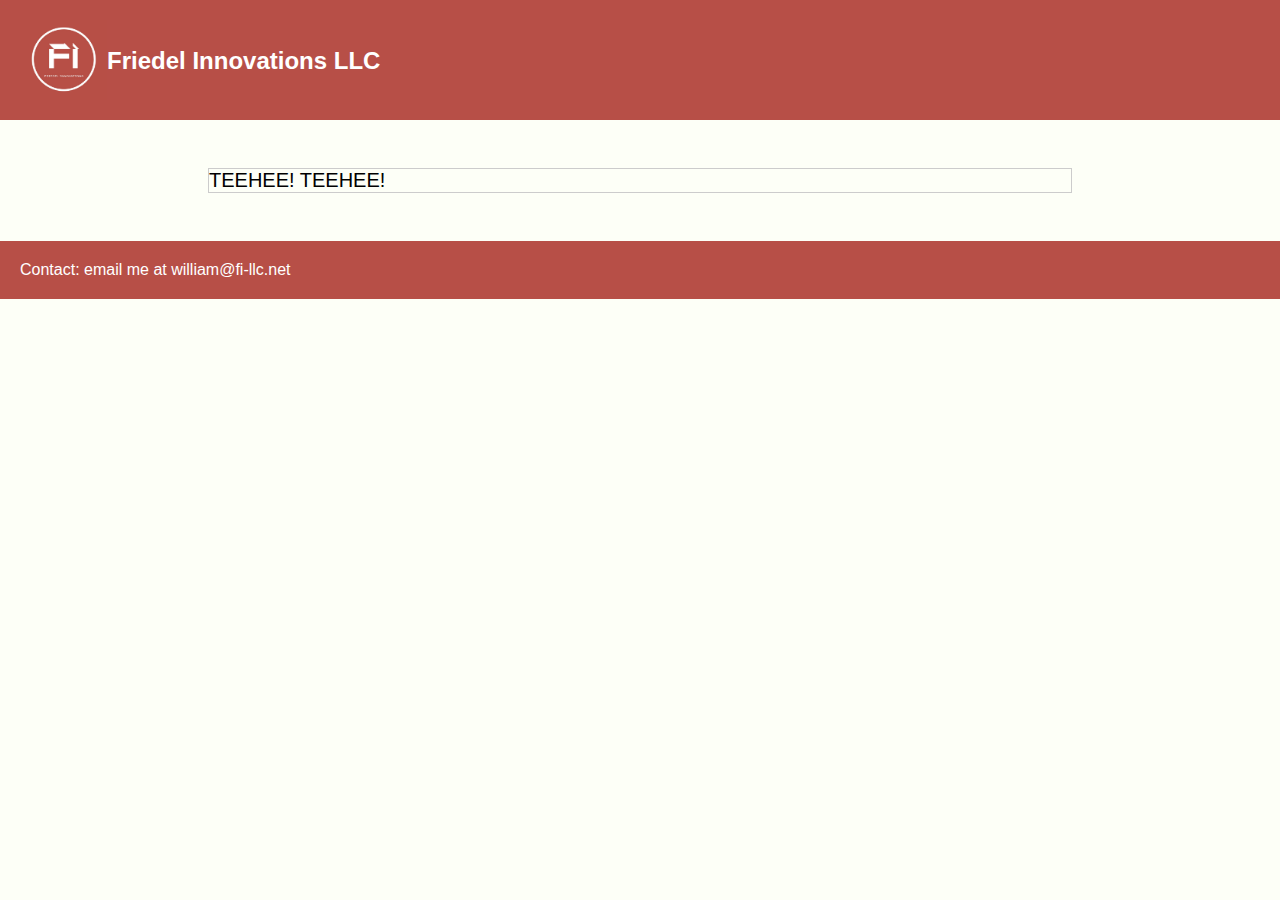
<file: trials.html>
<!DOCTYPE html>
<html>
	<head profile = "logos/logo.png">
		<meta charset="UTF-8">
		<link rel = "icon" type = "image/png" href = "logos/logo.png">
		<title>FI-LLC</title>
		<link rel = "stylesheet" type = "text/css" href = "styles.css">
		<link rel = "stylesheet" type = "text/css" href = "showStyles.css">
		<meta name="viewport" content="width=device-width, initial-scale=1.0">
	</head>
	
	<body>
		<header>
			<div class = "logo"><a href = "index.html"><img src = "logos/logo1.jpg" height = 80 /><span>Friedel Innovations LLC</span></a></div>
		</header>
			
		<main>
			<div class = "text">
				<div class = "projectBox">
				TEEHEE!
				TEEHEE!
				</div>
			</div>
		</main>
		<footer>
			Contact: email me at william@fi-llc.net
		</footer>
	</body>
</html>
</file>
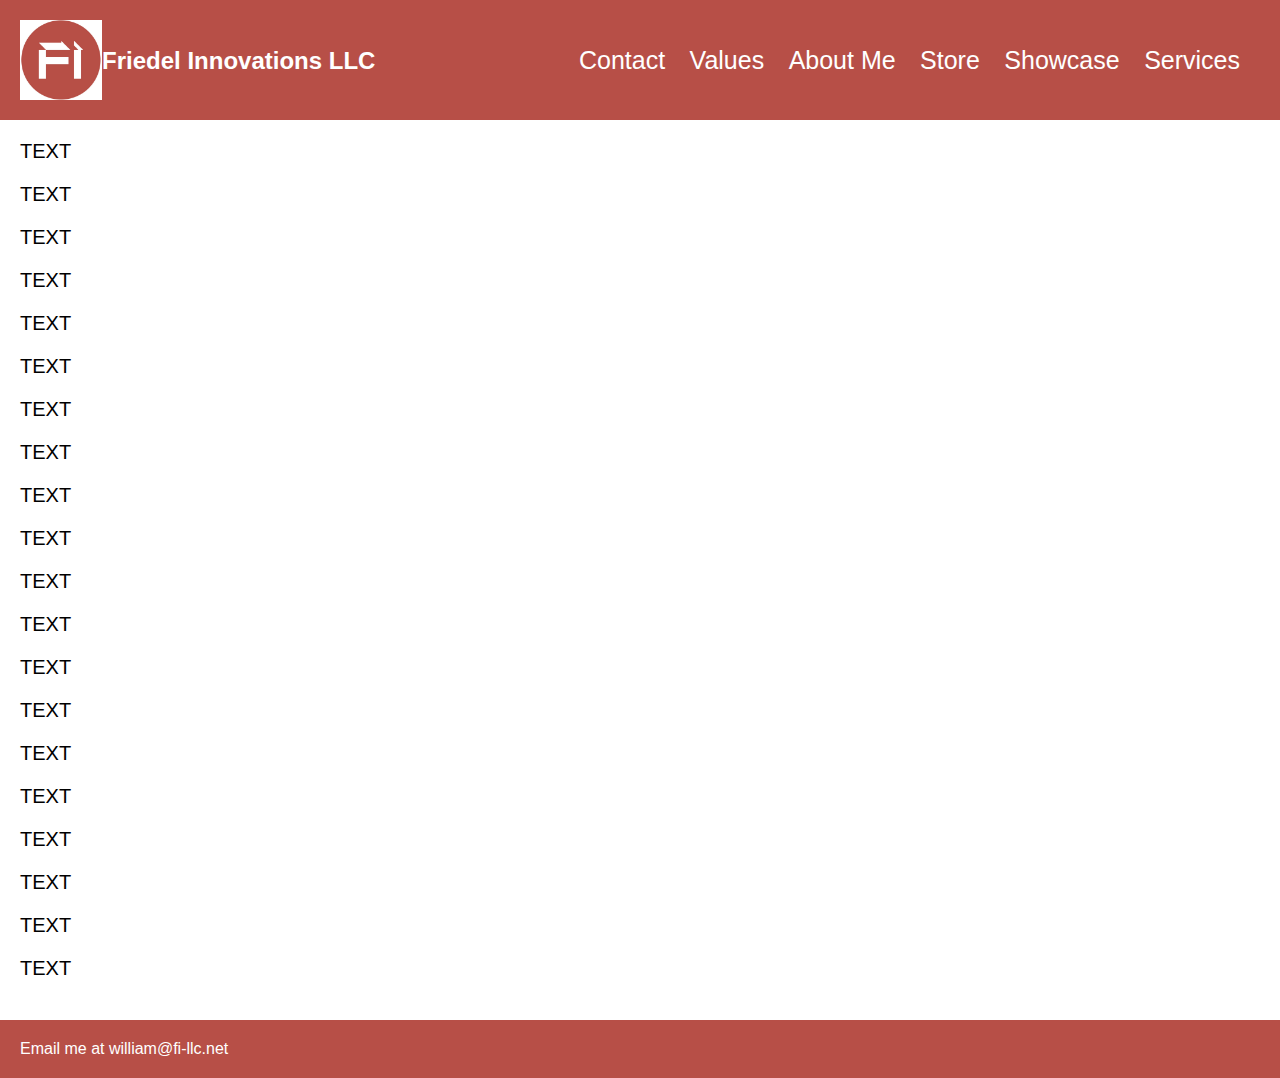
<file: trials1.html>
<!DOCTYPE html>
<html>
	<head profile = "logo1.jpg">
		<meta charset="UTF-8">
		<link rel = "icon" type = "image/png" href = "logo1.jpg">
		<title>FI-LLC</title>
		<link rel = "stylesheet" type = "text/css" href = "styles1.css">
		<meta name="viewport" content="width=device-width, initial-scale=1.0">
	</head>
	
	<body>
		<header>
			<div class = "logo"><a href = "Homepage.html"><img src = "logo.jpg" height = 80 /><span>Friedel Innovations LLC</span></a></div>
			<div class = "links">
				<a href="#contact" >Contact</a>
				<a href="#values">Values</a>
				<a href="#about">About Me</a>
				<a href="#store">Store</a>
				<a href="#showcase">Showcase</a>
				<a href="#services">Services</a>
			</div>
		</header>
		<main>
			<p>TEXT</p>
			<p>TEXT</p>
			<p>TEXT</p>
			<p>TEXT</p>
			<p>TEXT</p>
			<p>TEXT</p>
			<p>TEXT</p>
			<p>TEXT</p>
			<p>TEXT</p>
			<p>TEXT</p>
			<p>TEXT</p>
			<p>TEXT</p>
			<p>TEXT</p>
			<p>TEXT</p>
			<p>TEXT</p>
			<p>TEXT</p>
			<p>TEXT</p>
			<p>TEXT</p>
			<p>TEXT</p>
			<p>TEXT</p>
		</main>
		<footer>
			Email me at william@fi-llc.net
		</footer>
	</body>
</html>

<!-- Hello there! Want a job? Email me at ghe338ek@fi-llc.net -->
</file>
<file: gf.css>
/* latin-ext */
@font-face {
  font-family: 'Poppins';
  font-style: normal;
  font-weight: 400;
  src: url(/fonts/pxiEyp8kv8JHgFVrJJnecmNE.woff2) format('woff2');
  unicode-range: U+0100-02BA, U+02BD-02C5, U+02C7-02CC, U+02CE-02D7, U+02DD-02FF, U+0304, U+0308, U+0329, U+1D00-1DBF, U+1E00-1E9F, U+1EF2-1EFF, U+2020, U+20A0-20AB, U+20AD-20C0, U+2113, U+2C60-2C7F, U+A720-A7FF;
}
/* latin */
@font-face {
  font-family: 'Poppins';
  font-style: normal;
  font-weight: 400;
  src: url(/fonts/pxiEyp8kv8JHgFVrJJfecg.woff2) format('woff2');
  unicode-range: U+0000-00FF, U+0131, U+0152-0153, U+02BB-02BC, U+02C6, U+02DA, U+02DC, U+0304, U+0308, U+0329, U+2000-206F, U+20AC, U+2122, U+2191, U+2193, U+2212, U+2215, U+FEFF, U+FFFD;
}
</file>
<file: styles.css>
/* general */
body {
  margin: 0;
  padding: 0;
  font-family: "Lato", sans-serif;
  overflow-x: hidden;
  background: #FDFFF7;

}

/* header */
header {
  background: #b74f47;
  color: white;
  padding: 20px;
  top: 0;
  position: sticky;
  display: flex;
  align-items: center;
  justify-content: space-between; 
  flex-wrap: wrap;
  z-index: 10;
}

header a {
  padding-right: 20px;	
  text-decoration: none;
  line-height: 25px;
  border-radius: 4px;
  color: white;
}

.logo a {
  display: flex;
  align-items: center;
  text-decoration: none;
  color: white;
  font-size: 24px;
  font-weight: bold;
}

.links {
  float: right;
}

/* main */
main {
  flex: 1;
  font-size: 20px;
}

.text {
  padding: 3rem 10rem;
}

/* footer */
footer {
  background: #b74f47;
  color: white;
  padding: 20px;
  bottom: 0;
}

@media screen and (min-height: 450px) and (min-width: 1100px) {
  header a {font-size: 25px;}
  html {scroll-padding-top: 120px;}
  .slanted-top-box {clip-path: polygon(0 0, 100% 0, 100% 85%, 0% 100%);}
  .slanted-box {clip-path: polygon(0 15%, 100% 0, 100% 85%, 0% 100%);}
  .slanted-bottom-box {clip-path: polygon(0 15%, 100% 0, 100% 100%, 0% 100%);}
}

@media screen and (max-height: 450px) and (max-width: 1100px) {
  header a {font-size: 20px;}
  html {scroll-padding-top: 200px;}
  .slanted-top-box {clip-path: polygon(0 0, 100% 0, 100% 80%, 0% 100%);}
  .slanted-box {clip-path: polygon(0 20%, 100% 0, 100% 80%, 0% 100%);}
  .slanted-bottom-box {clip-path: polygon(0 15%, 100% 0, 100% 85%, 0% 100%);}

}

.slanted-top-box {
  background: #626894;
  padding: 3rem 10rem;
  width: 100%;
  left: 0;
  box-sizing: border-box; 
  z-index: 0;
  color: #FDFFF7;
}

.slanted-top-box p {
  margin: 0;
  font-size: 1.2rem;
}

.slanted-box {
  background: #626894;
  padding: 3rem 10rem;
  width: 100%;
  left: 0;
  box-sizing: border-box; 
  z-index: 0;
  color: #FDFFF7;
}

.slanted-box p {
  margin: 0;
  font-size: 1.2rem;
}

.slanted-box a {
  color: #FDFFF7;
}

.slanted-bottom-box {
  background: #626894;
  padding: 3rem 10rem;
  width: 100%;
  left: 0;
  box-sizing: border-box; 
  z-index: 0;
  color: #FDFFF7;
}

.slanted-bottom-box p {
  margin: 0;
  font-size: 1.2rem;
}

h2 {
  color: #b74f47;
}
</file>
<file: showStyles.css>
div.gallery {
  border: 1px solid #ccc;
  margin-bottom: 10px;
}

div.gallery:hover {
  border: 1px solid #777;
}

div.gallery img {
  width: 100%;
  height: auto;
}

div.desc {
  padding: 15px;
  text-align: center;
}

* {
  box-sizing: border-box;
}

.responsive {
  padding: 0 6px;
  float: left;
  width: 25%;
}

@media only screen and (max-width: 700px) {
  .responsive {
    width: 50%;
    margin: 6px 0;
  }
}

@media only screen and (max-width: 500px) {
  .responsive {
    width: 100%;
  }
}

.clearfix:after {
  content: "";
  display: table;
  clear: both;
}



/** for trials stuff **/
.projectBox {
  width: 90%;
  border: 1px solid #ccc;
  margin-left: 5%;
}
</file>
<file: styles1.css>
body {
  margin: 0;
  font-family: "Lato", sans-serif;
}

header {
  background: #b74f47;
  color: white;
  padding: 20px;
  top: 0;
  position: sticky;
  display: flex;
  align-items: center;
  justify-content: space-between; 
  flex-wrap: wrap;
}

header a {
  padding-right: 20px;	
  text-decoration: none;
  line-height: 25px;
  border-radius: 4px;
  color: white;
}

.logo a {
  display: flex;
  align-items: center;
  text-decoration: none;
  color: white;
  font-size: 24px;
  font-weight: bold;
}



.links {
  float: right;
}

main {
  flex: 1;
  padding-left: 20px;
  padding-right: 20px;
  padding-bottom: 20px;
  font-size: 20px; 
}

footer {
  background: #b74f47;
  color: white;
  padding: 20px;
  bottom: 0;
  width: 100%;
}


@media screen and (min-height: 450px) and (min-width: 1100px) {
  header a {font-size: 25px;}
}

@media screen and (max-height: 450px) and (max-width: 1100px) {
  header a {font-size: 20px;}
}
</file>
